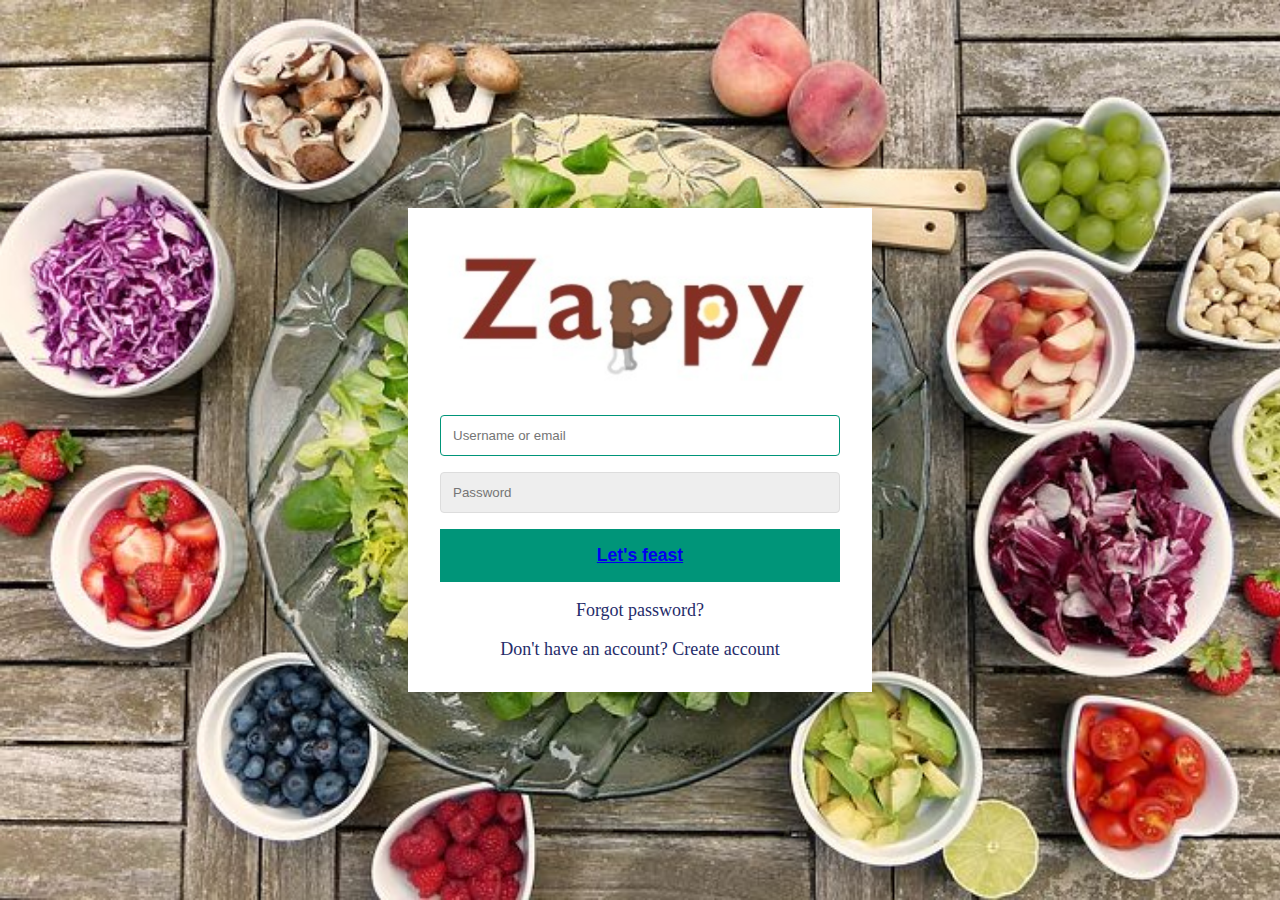
<file: index.html>
<!DOCTYPE html>
<html lang="en">

<head>
    <meta charset="UTF-8">
    <meta http-equiv="X-UA-Compatible" content="IE=edge">
    <meta name="viewport" content="width=device-width, initial-scale=1.0">
    <link rel="stylesheet" href="./assets/css/style.css" />
    <title>Zappy</title>
    <link rel="shortcut icon" href='./assets/images/zappylogo.png'>
</head>

<body>
    <div class="container">
        <form class="form" id="login">
            <!-- <h1 class="form-title">Login</h1> -->
            <img src="./assets/images/zappylogo.png" alt="zappy logo">
            <div class="form-message form-message-error"></div>
            <div class="form-input-group">
                <input type="text" class="form-input" autofocus placeholder="Username or email" name="username">
                <div class="form-input-error-message"></div>
            </div>
            <div class="form-input-group">
                <input type="password" class="form-input" autofocus placeholder="Password">
                <div class="form-input-error"></div>
            </div>
            <button class='form-button' type="submit"><a href="./landingindex.html">Let's feast</a></button>
            <p class="form-text">
                <a href='#' class="form-link">Forgot password?</a> 
            </p>
            <p class='form-text'>
                <a class="form-link" href="./" id="linkCreateAccount" class="form-link">Don't have an account? Create account</a>
            </p>
        </form>
        <form class="form form-hidden" id="createAccount">
            <h1 class="form-title">Create Account</h1>
            <div class="form-message form-message-error"></div>
            <div class="form-input-group">
                <input type="text" id="signupUsername" class="form-input" autofocus placeholder="Username" name="signupUsername">
                <div class="form-input-error-message"></div>
            </div>
            <div class="form-input-group">
                <input type="text" class="form-input" autofocus placeholder="Email Address" name="signupEmail">
                <div class="form-input-error-message"></div>
            </div>
            <div class="form-input-group">
                <input type="password" class="form-input" autofocus placeholder="Password" name="signupPassword">
                <div class="form-input-error"></div>
            </div>
            <div class="form-input-group">
                <input type="password" class="form-input" autofocus placeholder="Confirm Password">
                <div class="form-input-error"></div>
            </div>
            <button class='form-button' type="submit">Let's feast!</button>
            <p class='form-text'>
                <a class="form-link" href="./" id="linkLogin" class="form-link">Already have an account? Sign in</a>
            </p>
        </form>
    </div>
    <script src="./assets/js/script.js"></script>
</body>

</html>
</file>
<file: assets/css/style.css>
body {
    --color-primary: #009579;
    --color-primary-dark: #007f67;
    --color-secondary: #252c6a;
    --color-error: #cc3333;
    --color-success: #4bb544;
    --border-radius: 4px;

    margin: 0;
    height: 100vh;
    display: flex;
    align-items: center;
    justify-content: center;
    font-size: 18px;
    background: var(--color-primary);
    background: url(../images/saladbowl.jpg);
    background-size: cover;

}

.container {
    width: 400px;
    max-width: 400px;
    margin: 1rem;
    padding: 2rem;
    box-shadow: 0 0 40px rgba(0, 0, 0, 0.2);
    background: #ffffff;
}

.container,
.form-input,
.form-button {
    font-family: 500 1 rem "Helvetica", "Verdana", sans-serif;
}

.form-hidden {
    display: none;
}

.form > *:first-child {
    margin-top: 0;
}

.form > *:last-child {
    margin-bottom: 0;
}

.form-title {
    margin-bottom: 2rem;
    text-align: center;
}

.form-message {
    text-align: center;
    margin-bottom: 1rem;
}

.form-message-success {
    color: var(--color-success);
}

.form-message-error {
    color: var(--color-error);
}

.form-input-group {
    margin-bottom: 1rem;
}

.form-input {
    display: block;
    width: 100%;
    padding: 0.75rem;
    box-sizing: border-box;
    border-radius: var(--border-radius);
    border: 1px solid #dddddd;
    outline: none;
    background: #eeeeee;
    transition: background 0.2s, border-color 0.2s; 

}

.form-input:focus {
    border-color: var(--color-primary);
    background: #ffffff;
}

.form-input-error {
    color: var(--color-error);
    border-color: var(--color-error);
}

.form-input-error-message {
    margin-top: 0.5rem;
    font-size: 0.85rem;
    color: var(--color-error);
}

.form-button {
    width: 100%;
    padding: 1rem 2rem;
    font-weight: bold;
    font-size: 1.1rem;
    color: #ffffff;
    border: none;
    cursor: pointer;
    background: var(--color-primary);
}

.form-button:hover {
    background: (--color-primary-dark);
}

.form-button:active {
    transform: scale(0.98);
}

.form-text {
    text-align: center;
}

.form-link {
    color: var(--color-secondary);
    text-decoration: none;
    cursor: pointerl
}

.form-link:hover {
    text-decoration: underline;
}

.form > *:first-child {
    width: 95%;
}
</file>
